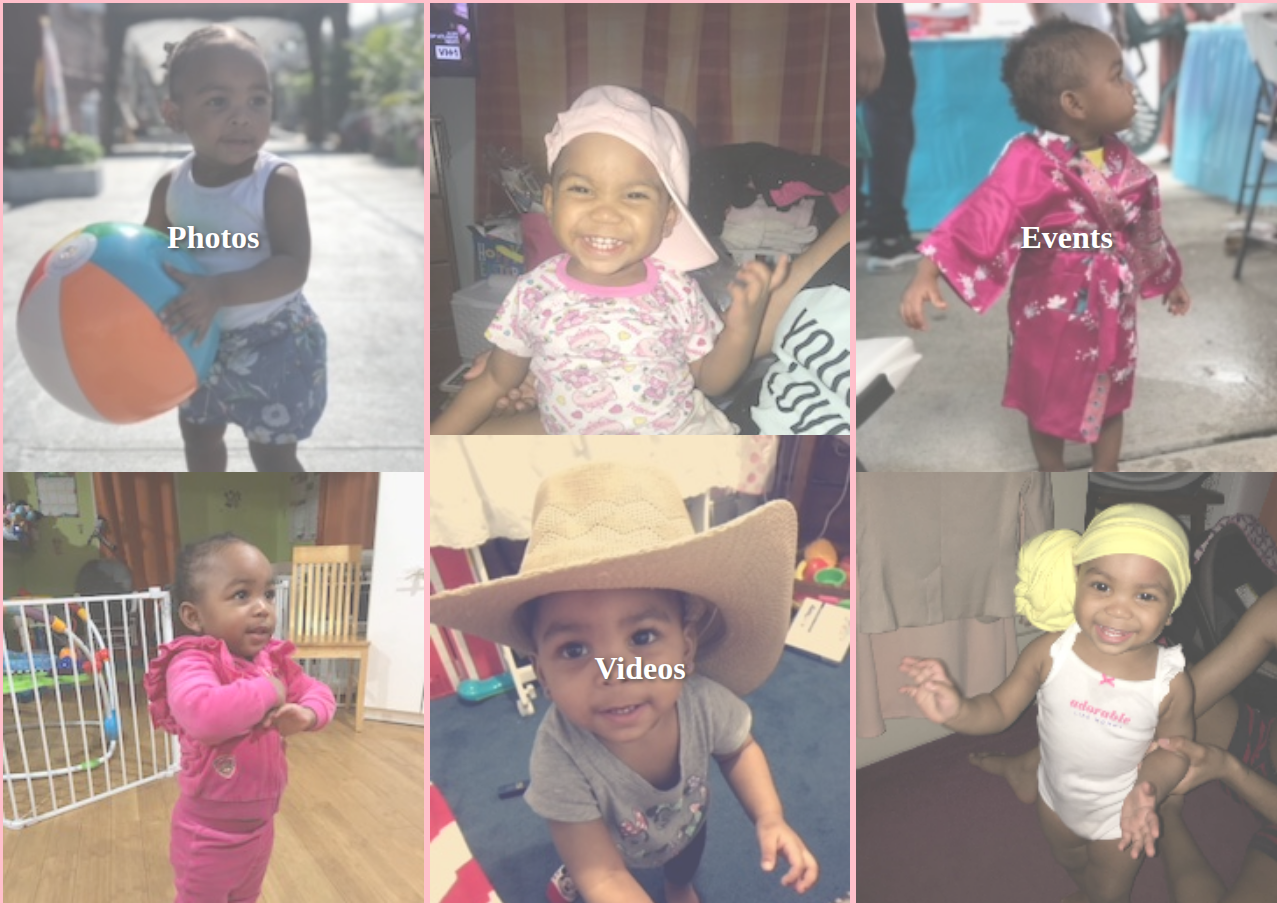
<file: index.html>
<!DOCTYPE html>
<html lang="en">
<head>
    <meta charset="UTF-8">
    <meta name="viewport" content="width=device-width, initial-scale=1.0">
    <meta http-equiv="X-UA-Compatible" content="ie=edge">
    <title>Amayas Homepage</title>
    <link rel="stylesheet" href="css/index.css">
    
</head>
<body>
    <section>
        <a href="photos.html"><div id="one"><h1>Photos</h1></div></a>
        <a href="photos.html" class="pics"> <div id="oneb"></div></a>
    </section>
    <section>
        <a href="videos.html" class="pics"><div id="two"><h1></h1></div></a>
        <a href="videos.html" > <div id="twob"><h1>Videos</h1></div></a>
    </section>
    <section>
        <a href="events.html"><div id="three"><h1>Events</h1></div></a>
        <a href="events.html" class="pics"> <div id="threeb"></div></a>
    </section>
    
    
</body>
</html>
</file>
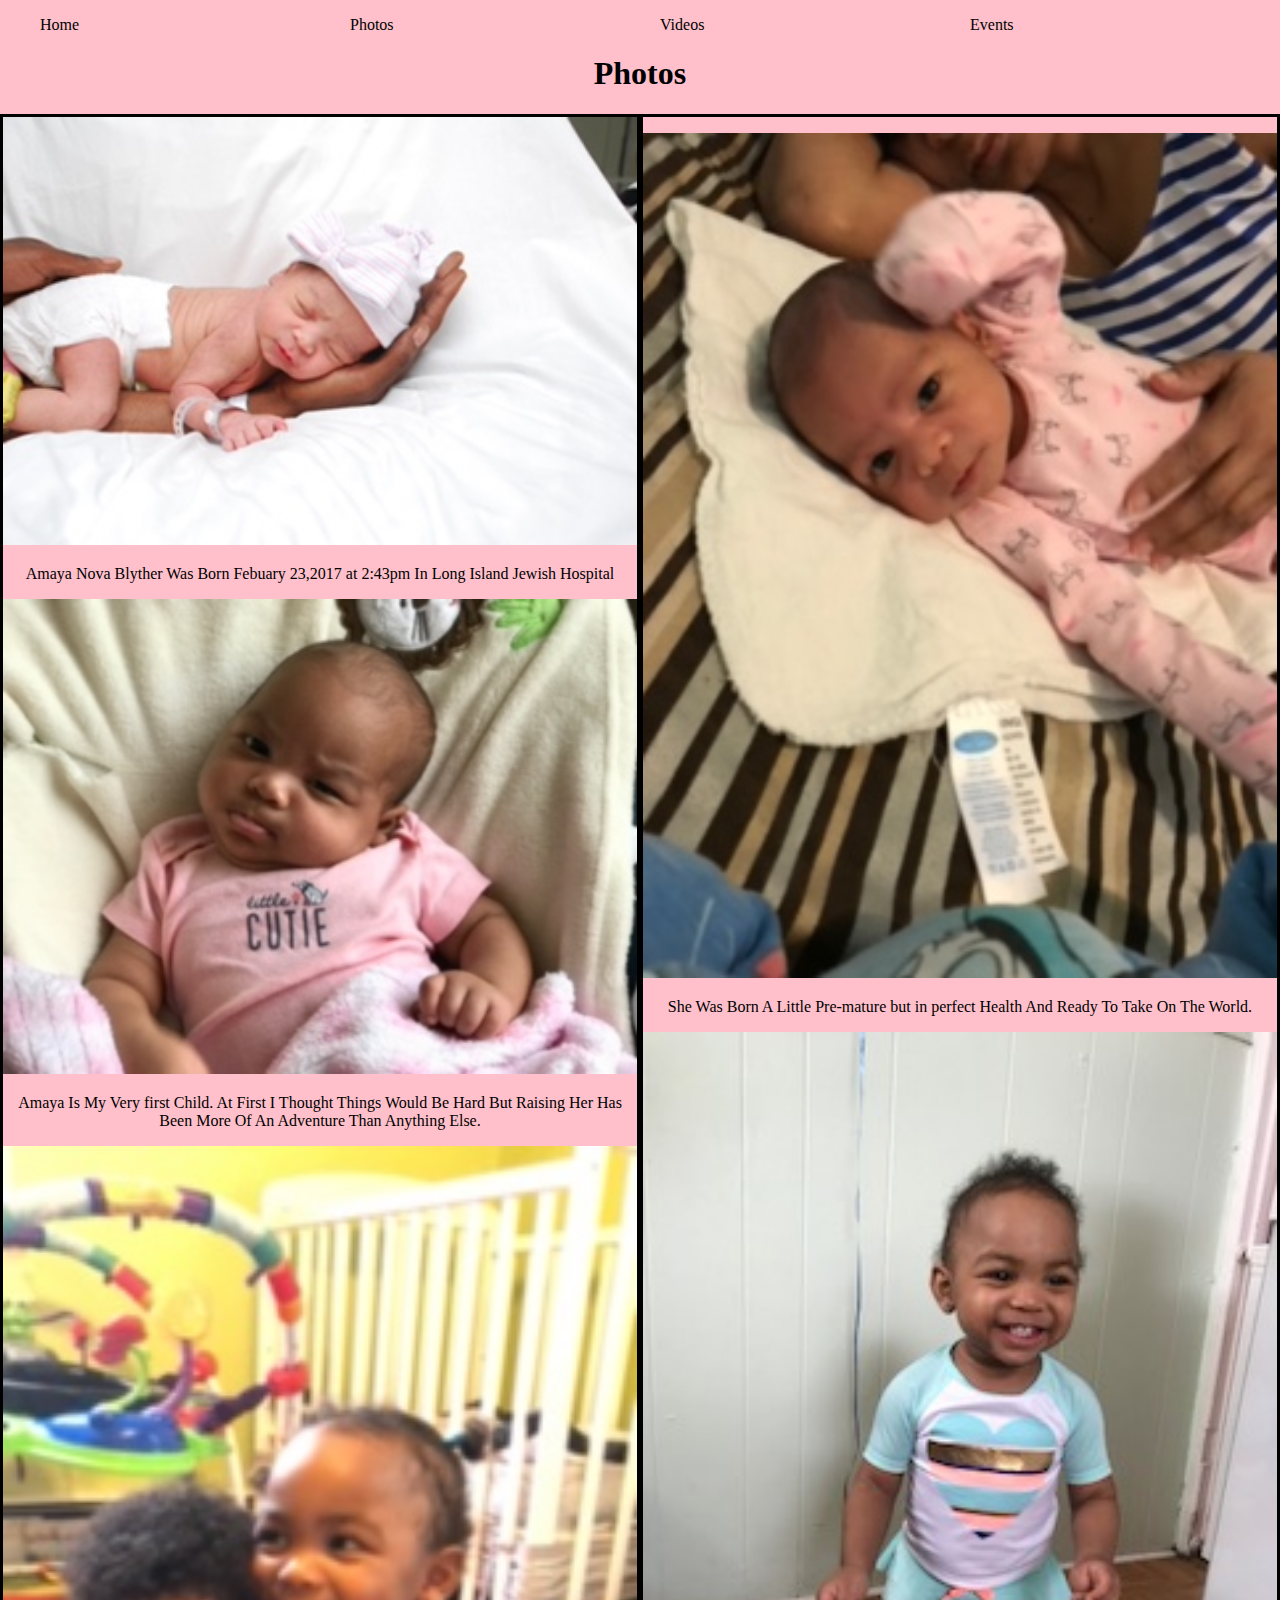
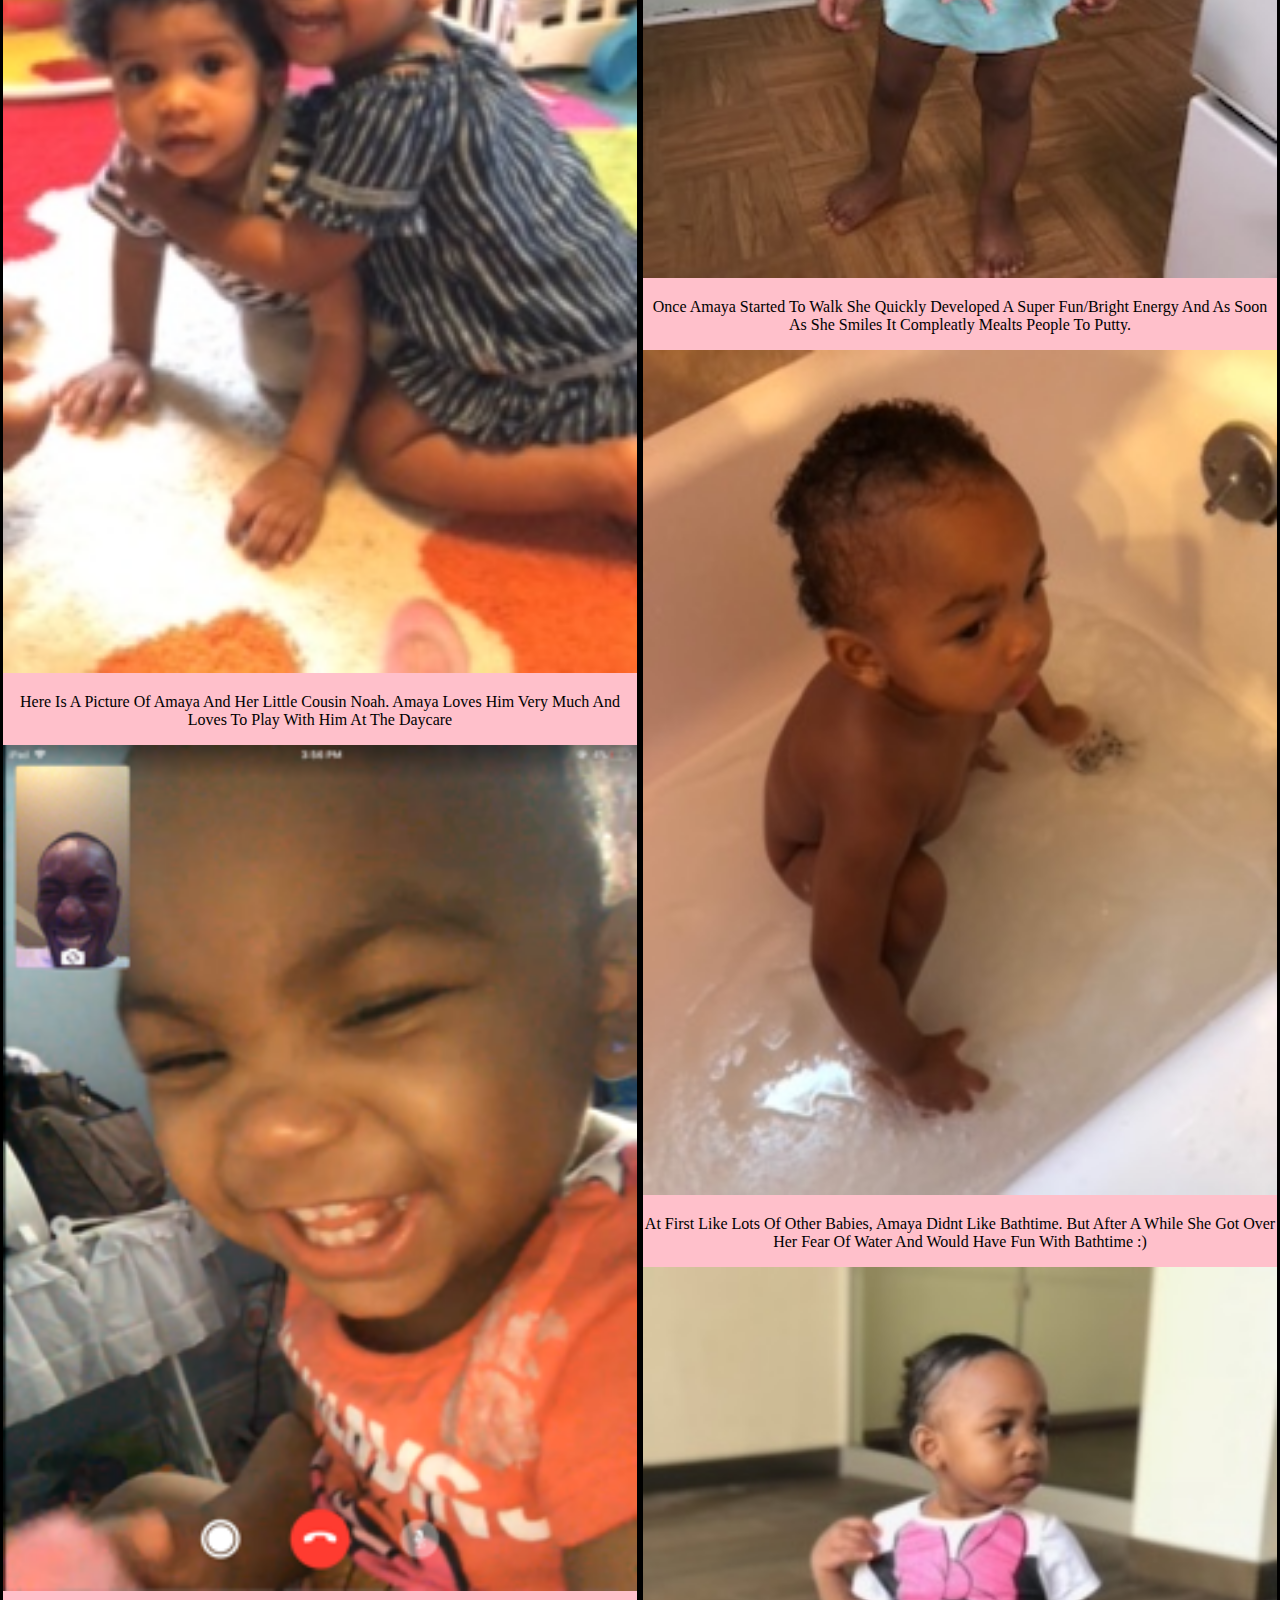
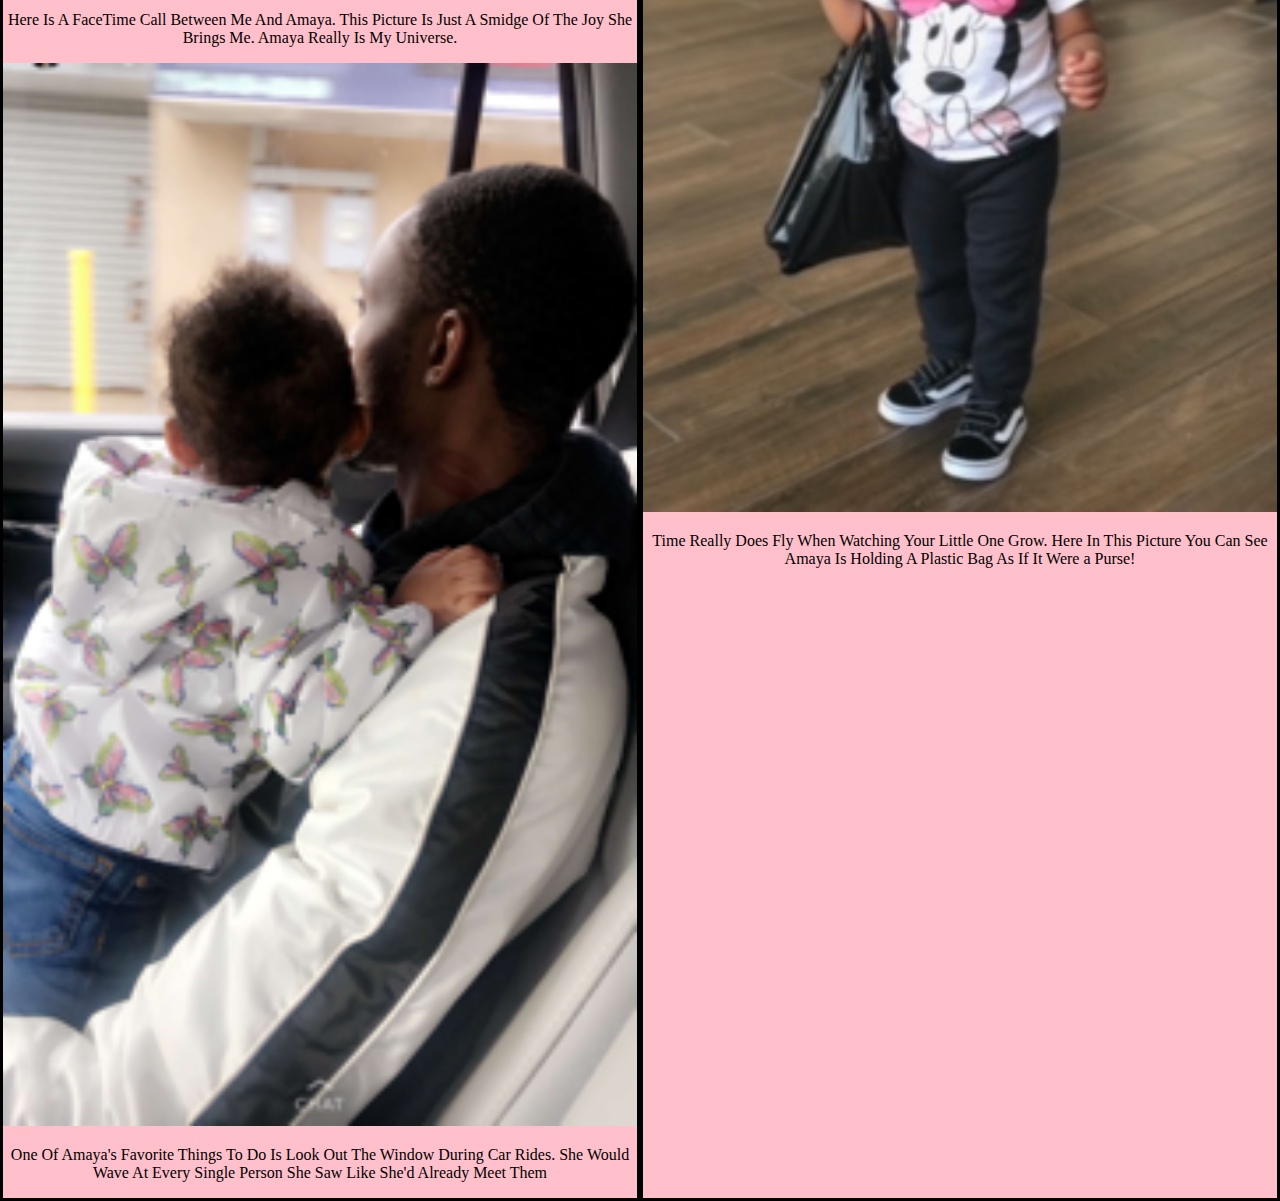
<file: photos.html>
<!DOCTYPE html>
<html lang="en">
<head>
    <meta charset="UTF-8">
    <meta name="viewport" content="width=device-width, initial-scale=1.0">
    <meta http-equiv="X-UA-Compatible" content="ie=edge">
    <title>Amayas Photos</title>
    <link rel="stylesheet" href="css/photos.css">
</head>
<body>
    <nav>
        <ul>
            <a href="index.html"><li>Home</li></a>
            <a href="photos.html"><li>Photos</li></a>
            <a href="videos.html"><li>Videos</li></a>
            <a href="events.html"><li>Events</li></a>
        </ul>
    </nav>
    <h1>Photos</h1>
    <section><div><img src="img/image1.jpeg">
    <p>Amaya Nova Blyther Was Born Febuary 23,2017 at 2:43pm In Long Island Jewish Hospital </p>
    <img src="img/image3.jpeg">
    <p>Amaya Is My Very first Child. At First I Thought Things Would Be Hard But Raising Her Has Been More Of An Adventure Than Anything Else.</p>
    <img src="img/image7.jpeg">
    <p>Here Is A Picture Of Amaya And Her Little Cousin Noah. Amaya Loves Him Very Much And Loves To Play With Him At The Daycare </p>
    <img src="img/mfacetime.png">
    <p>Here Is A FaceTime Call Between Me And Amaya. This Picture Is Just A Smidge Of The Joy She Brings Me. Amaya Really Is My Universe.</p>
    <img src="img/mcarride.png">
    <p>One Of Amaya's Favorite Things To Do Is Look Out The Window During Car Rides. She Would Wave At Every Single Person She Saw Like She'd Already Meet Them</p></div>
    <div><p></p>
    <img src="img/image10.jpeg">
    <p>She Was Born A Little Pre-mature but in perfect Health And Ready To Take On The World.</p>
    <img src="img/mcheese.jpg">
    <p>Once Amaya Started To Walk She Quickly Developed A Super Fun/Bright Energy And As Soon As She Smiles It Compleatly Mealts People To Putty. </p>
    <img src="img/mbath.jpg">
    <p>At First Like Lots Of Other Babies, Amaya Didnt Like Bathtime. But After A While She Got Over Her Fear Of Water And Would Have Fun With Bathtime :)</p>
    <img src="img/mfakepurse.jpg">
    <p>Time Really Does Fly When Watching Your Little One Grow. Here In This Picture You Can See Amaya Is Holding A Plastic Bag As If It Were a Purse!</p></div>
    </section>
</body>
</html>
</file>
<file: css/index.css>
html, body{
    margin:0;
}
h1{
    text-shadow:2px 2px 4px #000000;
}
section{
    border:solid pink;
    display:flex;
    justify-content:center;
    
}
div{
    height:320px;
    display:flex;
    align-items:center;
    justify-content:center;
    opacity:.7;
}
.pics{
    display:none;
}
.photos{
    position:absolute;
    top:50%;
    left:50%;
    color:white;
}
a{
    display:block;
    width:100%;
    text-decoration: none;
    color:white;
    
}
div:hover{
    opacity:1;
}
#one{
    background-image: url("../img/mball.jpg");
    background-repeat:no-repeat;
    background-size:cover;
    display:flex;
}
#oneb{
      background-image: url("../img/mjucy.jpg");
      background-repeat:no-repeat;
    background-size:cover;
    display:flex;
}
#two{
    background-image: url("../img/mfav.jpg");
    background-repeat:no-repeat;
    background-size:cover;
    display:flex;
}
#twob{
    background-image: url("../img/mcowgirl.jpg");
    background-repeat:no-repeat;
    background-size:cover;
    display:flex;
}
#three{
    background-image: url("../img/mrobe.jpg");
    background-repeat:no-repeat;
    background-size:cover;
    display:flex;
}
#threeb{
    background-image: url("../img/mscarf.jpg");
    background-repeat:no-repeat;
    background-size:cover;
    display:flex;
}
@media only screen and (min-width:600px)
{
    html, body{
        height:100%;
    }
    section{
        height:100%;
        flex:1;
        flex-wrap:wrap;
    }
    h1{
      text-shadow:2px 2px 4px #000000;
      margin:0;
      padding:0;
}
    .pics{
        display:block;
    }
    body{
        display:flex;
        
    }
    div{
        height:100%;
    }
}
</file>
<file: css/photos.css>
html, body{
    margin:0;
    height:100%;
}
body{
    background-color:pink;
}
h1{
    color:black;
    text-align:center;
}
ul{
    display:flex;
}
li{
    list-style-type:none;
}
a{
    color:black;
    flex:1;
    text-decoration:none;
}
p{
    font-family:Actor;
}
div{
    border:solid black 3px;
    text-align:center;
    width:50%;
}
section{
    width:100%;
    display:flex;
    flex-direction:row;
}
img{
    width:100%;
}
</file>
